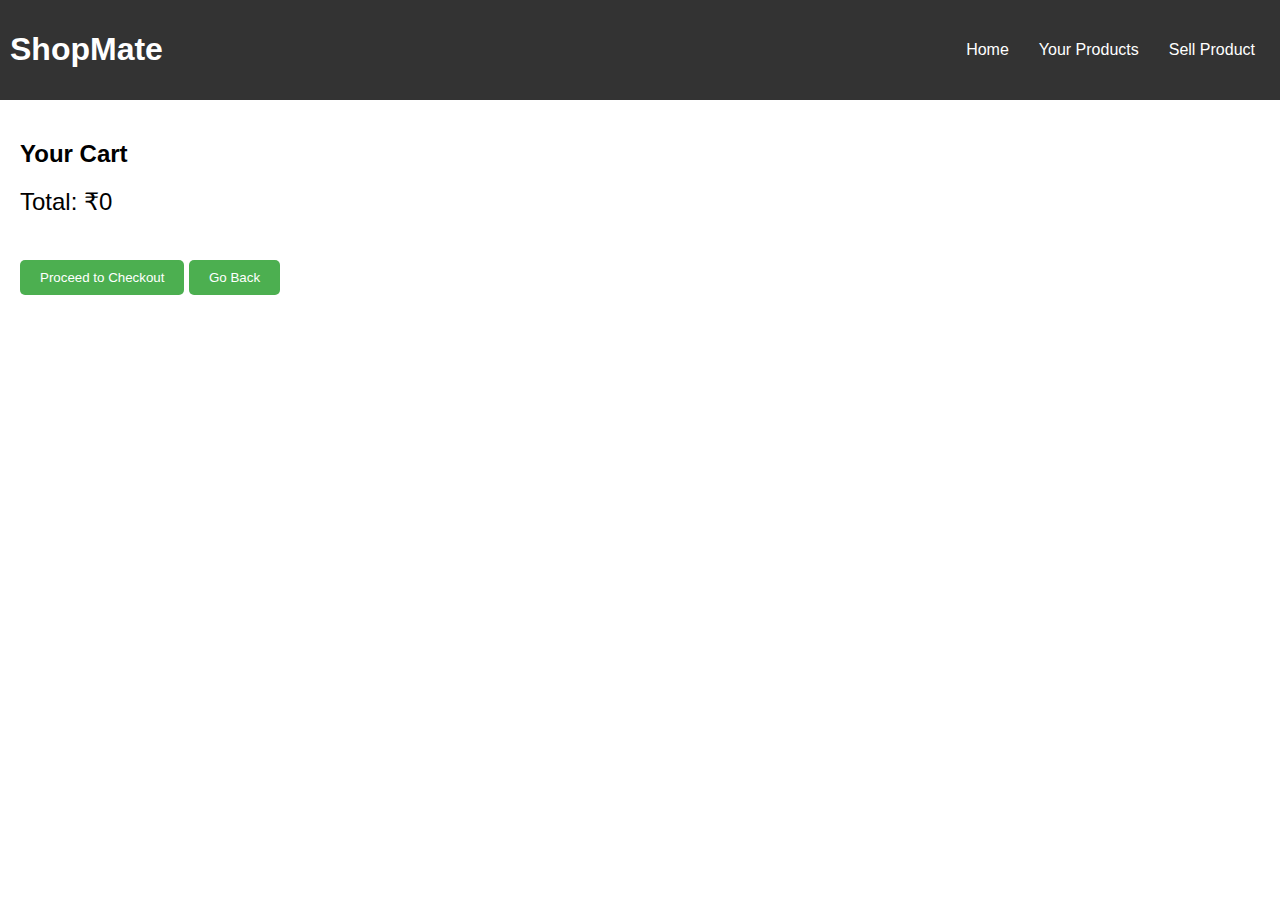
<file: veetukada-main/html/cart.html>
<!DOCTYPE html>
<html lang="en">

<head>
    <meta charset="UTF-8">
    <meta name="viewport" content="width=device-width, initial-scale=1.0">
    <meta http-equiv="X-UA-Compatible" content="ie=edge">
    <title>Your Cart</title>
    <link rel="stylesheet" href="cart.css">
</head>

<body>
    <!-- Header Section -->
    <header>
        <div class="logo">
            <h1>ShopMate</h1>
        </div>
        <nav>
            <ul>
                <li><a href="seller-home.html">Home</a></li>
                <li><a href="seller-html.html">Your Products</a></li>
                <li><a href="your-product.html">Sell Product</a></li>
            </ul>
        </nav>
    </header>

    <!-- Cart Section -->
    <main>
        <h2>Your Cart</h2>
        <div id="cart-items"></div>
        <p class="total" id="total-price">Total: ₹0</p>
        <button class="checkout-btn" onclick="goToPaymentPage()">Proceed to Checkout</button>
        <button class="close-btn" onclick="goBack()">Go Back</button>
    </main>

    <script>
        // JavaScript Code for Cart Page
        let cart = JSON.parse(localStorage.getItem('cart')) || [];

        // Function to display cart items
        function displayCart() {
            const cartItems = document.getElementById("cart-items");
            cartItems.innerHTML = "";
            let total = 0;

            cart.forEach(item => {
                const cartItem = document.createElement("div");
                cartItem.classList.add("cart-item");
                cartItem.innerHTML = `<span>${item.productName}</span> <span>₹${item.price}</span>`;
                cartItems.appendChild(cartItem);
                total += item.price;
            });

            document.getElementById("total-price").textContent = `Total: ₹${total}`;
        }

        // Go to payment page
        function goToPaymentPage() {
            alert("Redirecting to Payment Page...");
            // Here you would redirect to a real payment gateway or payment process page
        }

        // Go back to previous page
        function goBack() {
            window.history.back();
        }

        // Initialize cart page
        displayCart();
    </script>
</body>

</html>
</file>
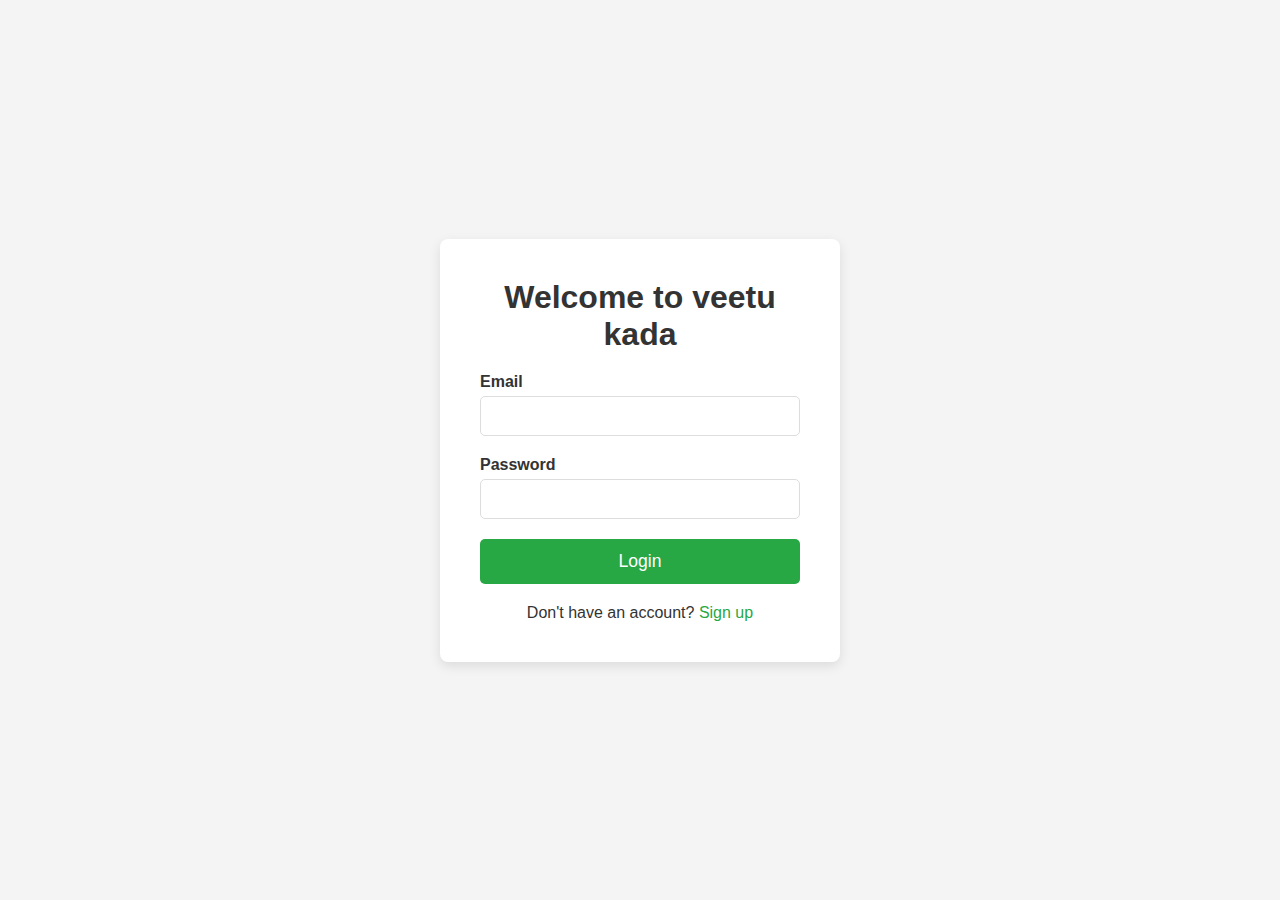
<file: veetukada-main/html/login.html>
<!DOCTYPE html>
<html lang="en">

<head>
    <meta charset="UTF-8">
    <meta name="viewport" content="width=device-width, initial-scale=1.0">
    <meta http-equiv="X-UA-Compatible" content="ie=edge">
    <title>Login / Signup</title>
    <link rel="stylesheet" href="login.css">
</head>

<body>
    <div class="auth-container">
        <h1>Welcome to veetu kada</h1>
        <form id="auth-form">
            <div class="input-group">
                <label for="email">Email</label>
                <input type="email" id="email" name="email" required>
            </div>
            <div class="input-group">
                <label for="password">Password</label>
                <input type="password" id="password" name="password" required>
            </div>

            <button type="submit">Login</button>
        </form>
        <div class="signup-link">
            Don't have an account? <a href="signup.html">Sign up</a>
        </div>
    </div>

    <script>
        document.getElementById("auth-form").addEventListener("submit", function(event) {
            event.preventDefault();

            // Assuming the user is already logged in and their user type is stored
            localStorage.setItem("userLoggedIn", "true");
            window.location.href = "welcome.html";  // Redirect to welcome page after login
        });
    </script>
</body>

</html>
</file>
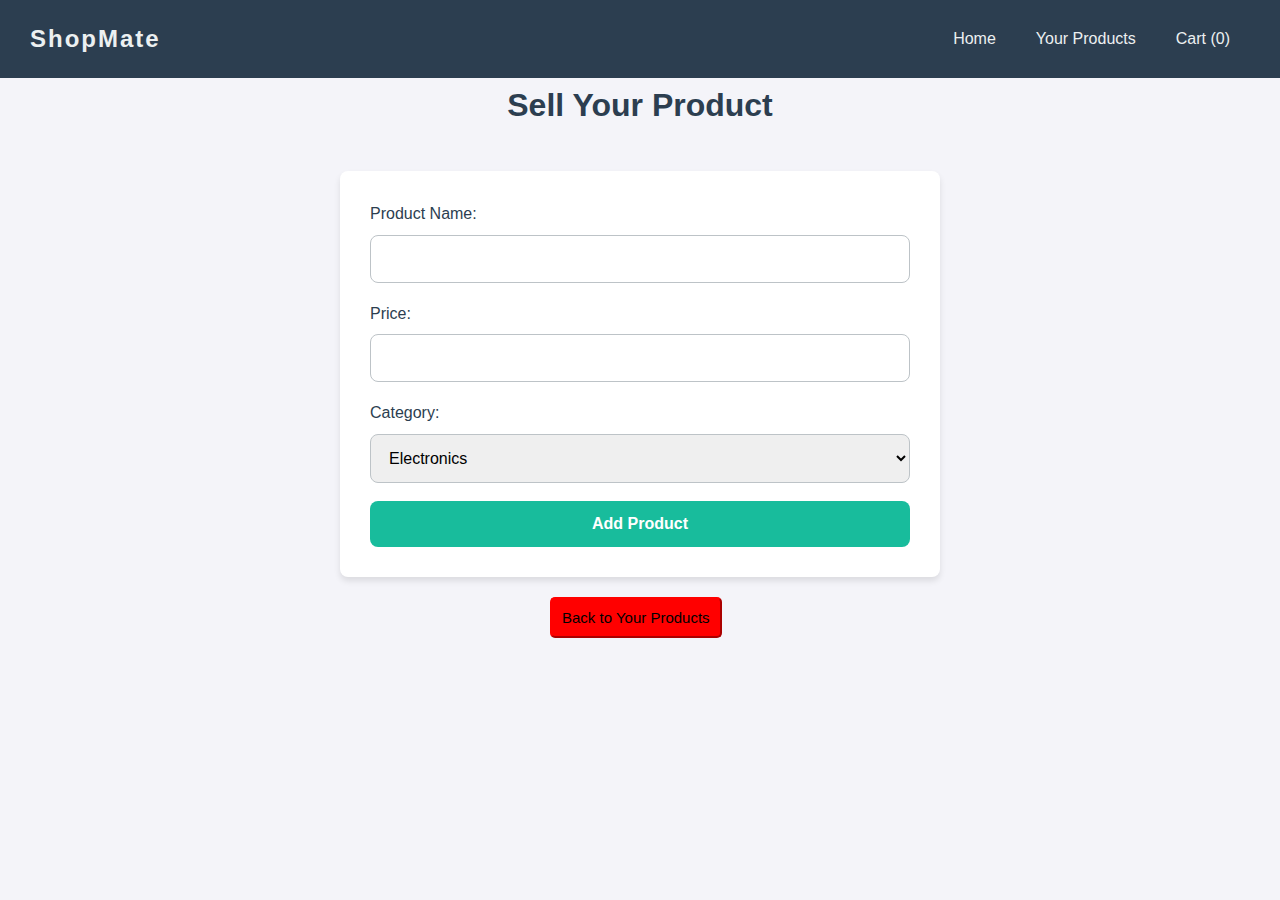
<file: veetukada-main/html/selling.html>
<!DOCTYPE html>
<html lang="en">

<head>
    <meta charset="UTF-8">
    <meta name="viewport" content="width=device-width, initial-scale=1.0">
    <meta http-equiv="X-UA-Compatible" content="ie=edge">
    <title>Sell Your Product</title>
    <link rel="stylesheet" href="selling.css">
</head>

<body>
    <!-- Header Section -->
    <header>
        <div class="logo">
            <h1>ShopMate</h1>
        </div>
        <nav>
            <ul>
                <li><a href="seller-home.html">Home</a></li>
                <li><a href="yourproduct.html">Your Products</a></li>
                <li><a href="cart.html">Cart (<span id="cart-count">0</span>)</a></li>
            </ul>
        </nav>
    </header>

    <!-- Sell Product Section -->
    <main>
        <h2>Sell Your Product</h2>
        <form id="sell-product-form">
            <label for="product-name">Product Name:</label>
            <input type="text" id="product-name" required>

            <label for="product-price">Price:</label>
            <input type="number" id="product-price" required>

            <label for="product-category">Category:</label>
            <select id="product-category" required>
                <option value="electronics">Electronics</option>
                <option value="clothing">Clothing</option>
                <option value="accessories">Accessories</option>
            </select>

            <button type="submit">Add Product</button>
        </form>

        <button id="newbutton" onclick="location.href='yourproduct.html'">Back to Your Products</button>
    </main>

    <script>
        // JavaScript for Selling Product
        document.getElementById("sell-product-form").addEventListener("submit", function (e) {
            e.preventDefault();

            const name = document.getElementById("product-name").value;
            const price = document.getElementById("product-price").value;
            const category = document.getElementById("product-category").value;

            const newProduct = {
                name,
                price,
                category
            };

            // Store the new product in the localStorage for simplicity
            let products = JSON.parse(localStorage.getItem('products')) || [];
            products.push(newProduct);
            localStorage.setItem('products', JSON.stringify(products));

            alert("Product added successfully!");
            document.getElementById("sell-product-form").reset();
        });
    </script>
</body>

</html>
</file>
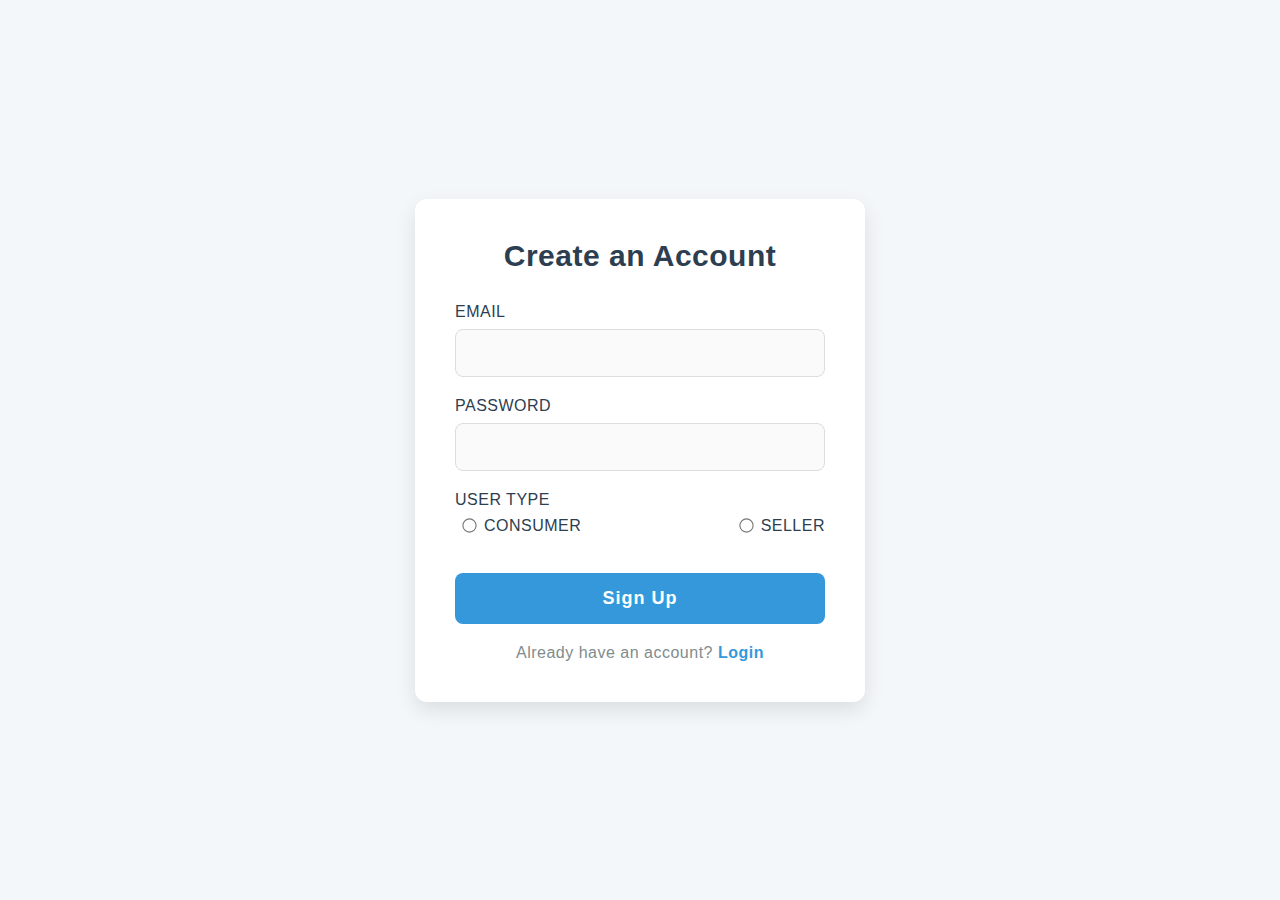
<file: veetukada-main/html/signup.html>
<!DOCTYPE html>
<html lang="en">
<head>
    <meta charset="UTF-8">
    <meta name="viewport" content="width=device-width, initial-scale=1.0">
    <meta http-equiv="X-UA-Compatible" content="ie=edge">
    <title>Signup</title>
    <link rel="stylesheet" href="signup.css">
</head>
<body>
    <div class="auth-container">
        <h1>Create an Account</h1>
        <form id="signup-form">
            <div class="input-group">
                <label for="new-email">Email</label>
                <input type="email" id="new-email" name="new-email" required>
            </div>
            <div class="input-group">
                <label for="new-password">Password</label>
                <input type="password" id="new-password" name="new-password" required>
            </div>

            <!-- User Type Selection -->
            <div class="input-group">
                <label>User Type</label>
                <div class="user-type-options">
                    <label for="consumer">
                        <input type="radio" id="consumer" name="user-type" value="consumer" required>
                        Consumer
                    </label>
                    <label for="seller">
                        <input type="radio" id="seller" name="user-type" value="seller">
                        Seller
                    </label>
                </div>
            </div>

            <button type="submit">Sign Up</button>
        </form>
        <div class="login-link">
            Already have an account? <a href="login.html">Login</a>
        </div>
    </div>

    <script>
        document.getElementById("signup-form").addEventListener("submit", function(event) {
            event.preventDefault(); // Prevent page reload on form submission

            // Get the selected user type
            const userType = document.querySelector('input[name="user-type"]:checked')?.value;

            if (userType) {
                // Store the user type in localStorage
                localStorage.setItem("userLoggedIn", "true");
                localStorage.setItem("userType", userType); // Store user type (consumer or seller)

                // Redirect to the appropriate page based on the user type
                if (userType === 'consumer') {
                    window.location.href = "index.html";  // Redirect to consumer home
                } else if (userType === 'seller') {
                    window.location.href = "seller-home.html";  // Redirect to seller home
                }
            } else {
                alert('Please select whether you are a Consumer or Seller.');
            }
        });
    </script>
</body>
</html>
</file>
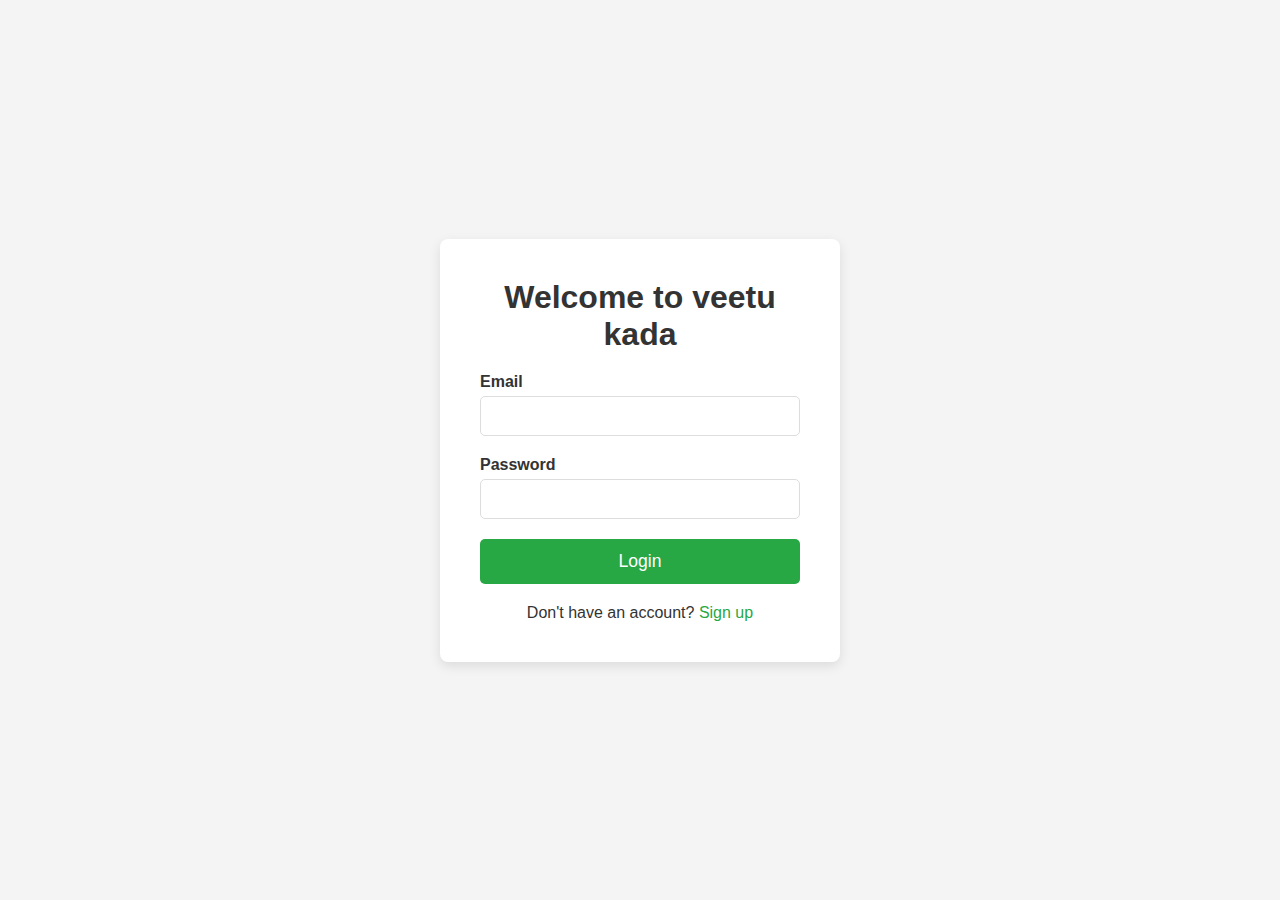
<file: veetukada-main/html/welcome.html>
<!DOCTYPE html>
<html lang="en">
<head>
    <meta charset="UTF-8">
    <meta name="viewport" content="width=device-width, initial-scale=1.0">
    <meta http-equiv="X-UA-Compatible" content="ie=edge">
    <title>Welcome to ShopMate</title>
    <link rel="stylesheet" href="welcome.css">
</head>
<body>
    <div class="welcome-container">
        <h1>Welcome to Veetu Kada</h1>
        <p>“The best way to predict the future is to create it.” – Abraham Lincoln</p>
        <button onclick="window.location.href='index.html'">Go to Shopping</button>
    </div>

    <script>
        // Check if user is logged in, otherwise redirect to login page
        if (!localStorage.getItem("userLoggedIn")) {
            window.location.href = "login.html";
        }
    </script>
</body>
</html>
</file>
<file: veetukada-main/html/cart.css>
/* cart.css */
body {
    font-family: Arial, sans-serif;
    margin: 0;
    padding: 0;
}

header {
    background-color: #333;
    color: white;
    padding: 10px;
    display: flex;
    justify-content: space-between;
    align-items: center;
}

header nav ul {
    list-style: none;
    display: flex;
}

header nav ul li {
    margin: 0 15px;
}

header nav ul li a {
    color: white;
    text-decoration: none;
}

main {
    padding: 20px;
}

.cart-item {
    display: flex;
    justify-content: space-between;
    padding: 5px 0;
    border-bottom: 1px solid #ccc;
}

.total {
    font-size: 1.5rem;
    margin-top: 20px;
}

.checkout-btn,
.close-btn {
    background-color: #4CAF50;
    color: white;
    padding: 10px 20px;
    border: none;
    border-radius: 5px;
    cursor: pointer;
    margin-top: 20px;
}

.checkout-btn:hover,
.close-btn:hover {
    background-color: #45a049;
}
</file>
<file: veetukada-main/html/login.css>
/* General Reset */
* {
    margin: 0;
    padding: 0;
    box-sizing: border-box;
}

/* Body */
body {
    font-family: 'Segoe UI', Tahoma, Geneva, Verdana, sans-serif;
    background-color: #f4f4f4;
    color: #333;
    display: flex;
    justify-content: center;
    align-items: center;
    min-height: 100vh;
    padding: 0;
}

/* Auth Container */
.auth-container {
    background-color: #fff;
    padding: 40px;
    border-radius: 8px;
    box-shadow: 0 4px 12px rgba(0, 0, 0, 0.1);
    width: 100%;
    max-width: 400px;
    text-align: center;
}

/* Heading */
.auth-container h1 {
    font-size: 2rem;
    color: #333;
    margin-bottom: 20px;
}

/* Input Group */
.input-group {
    margin-bottom: 20px;
    text-align: left;
}

.input-group label {
    font-size: 1rem;
    font-weight: 600;
    color: #333;
    display: block;
    margin-bottom: 5px;
}

.input-group input {
    width: 100%;
    padding: 10px;
    font-size: 1rem;
    border: 1px solid #ddd;
    border-radius: 5px;
    outline: none;
}

.input-group input:focus {
    border-color: #ff5c5c;
}

/* User Type Selection */
.user-type-options {
    display: flex;
    justify-content: space-evenly;
    align-items: center;
    margin-top: 10px;
}

.user-type-options label {
    font-size: 1rem;
    color: #333;
}

.user-type-options input {
    margin-right: 5px;
}

/* Submit Button */
button {
    background-color: #28a745;
    color: white;
    border: none;
    padding: 12px 20px;
    width: 100%;
    font-size: 1.1rem;
    border-radius: 5px;
    cursor: pointer;
    transition: background-color 0.3s ease;
}

button:hover {
    background-color: #218838;
}

/* Sign Up Link */
.signup-link {
    margin-top: 20px;
    font-size: 1rem;
    color: #333;
}

.signup-link a {
    text-decoration: none;
    color: #28a745;
}

.signup-link a:hover {
    text-decoration: underline;
}
</file>
<file: veetukada-main/html/selling.css>
/* Reset and base styles */
* {
    margin: 0;
    padding: 0;
    box-sizing: border-box;
}

body {
    font-family: 'Segoe UI', Tahoma, Geneva, Verdana, sans-serif;
    background-color: #f4f4f9;
    color: #333;
    line-height: 1.6;
    padding-top: 60px; /* Allow space for fixed header */
}

/* Header styles */
header {
    position: fixed;
    top: 0;
    left: 0;
    width: 100%;
    background-color: #2c3e50;
    color: #ecf0f1;
    padding: 20px 30px;
    display: flex;
    justify-content: space-between;
    align-items: center;
    z-index: 1000;
}

header .logo h1 {
    font-size: 24px;
    font-weight: 600;
    letter-spacing: 2px;
}

header nav ul {
    display: flex;
    list-style: none;
}

header nav ul li {
    margin: 0 20px;
}

header nav ul li a {
    color: #ecf0f1;
    text-decoration: none;
    font-size: 16px;
    font-weight: 500;
    transition: color 0.3s ease;
}

header nav ul li a:hover {
    color: #18bc9c;
}

/* Main content styles */
main {
    max-width: 1200px;
    margin: 0 auto;
    padding: 20px;
}

/* Form Container */
h2 {
    font-size: 32px;
    text-align: center;
    color: #2c3e50;
    margin-bottom: 40px;
}

form {
    background-color: #ffffff;
    padding: 30px;
    border-radius: 8px;
    box-shadow: 0 4px 6px rgba(0, 0, 0, 0.1);
    width: 100%;
    max-width: 600px;
    margin: 0 auto;
}

form label {
    font-size: 16px;
    color: #2c3e50;
    font-weight: 500;
    display: block;
    margin-bottom: 8px;
}

form input,
form select {
    width: 100%;
    padding: 14px;
    margin-bottom: 18px;
    border-radius: 8px;
    border: 1px solid #bdc3c7;
    font-size: 16px;
    transition: border-color 0.3s ease;
}

form input:focus,
form select:focus {
    border-color: #18bc9c;
    outline: none;
}

form button {
    width: 100%;
    padding: 14px;
    background-color: #18bc9c;
    color: #ffffff;
    font-size: 16px;
    font-weight: 600;
    border: none;
    border-radius: 8px;
    cursor: pointer;
    transition: background-color 0.3s ease, transform 0.2s ease;
}

form button:hover {
    background-color: #16a085;
    transform: translateY(-2px);
}

form button:active {
    transform: translateY(0);
}

button.back-button {
    display: block;
    margin-top: 20px;
    padding: 12px 20px;
    background-color: #e74c3c;
    color: white;
    font-size: 16px;
    border: none;
    border-radius: 8px;
    cursor: pointer;
    text-align: center;
    width: 100%;
    transition: background-color 0.3s ease;
}

button.back-button:hover {
    background-color: #c0392b;
}

/* Footer styles */
footer {
    background-color: #2c3e50;
    color: #ecf0f1;
    text-align: center;
    padding: 20px 0;
    margin-top: 40px;
}

/* Media Queries */
@media (max-width: 768px) {
    header {
        padding: 15px 20px;
    }

    header .logo h1 {
        font-size: 20px;
    }

    header nav ul {
        flex-direction: column;
        align-items: center;
    }

    header nav ul li {
        margin-bottom: 15px;
    }

    main {
        padding: 15px;
    }

    form {
        padding: 20px;
    }

    form input,
    form select {
        padding: 12px;
    }

    form button {
        padding: 12px;
    }

    button.back-button {
        padding: 10px 15px;
    }
}
#newbutton
{
    background-color:red;
    margin-left: 490px;
    border-radius: 5px;
    border-color: red;
    font-size: 15px;
    padding: 10px;
    margin-top: 20px;
}
</file>
<file: veetukada-main/html/signup.css>
/* Global Reset and Layout */
* {
    margin: 0;
    padding: 0;
    box-sizing: border-box;
}

body {
    font-family: 'Roboto', sans-serif;
    background-color: #f4f7fa;
    color: #333;
    display: flex;
    justify-content: center;
    align-items: center;
    height: 100vh;
    padding: 10px;
}

.auth-container {
    background-color: #ffffff;
    border-radius: 12px;
    box-shadow: 0 8px 20px rgba(0, 0, 0, 0.1);
    width: 100%;
    max-width: 450px;
    padding: 40px;
    text-align: center;
    box-sizing: border-box;
}

h1 {
    font-size: 30px;
    font-weight: 700;
    color: #2c3e50;
    margin-bottom: 30px;
    letter-spacing: 0.5px;  /* Lowered letter-spacing */
}

/* Input Group */
.input-group {
    width: 100%;
    margin-bottom: 20px;
    text-align: left;
    position: relative;
}

.input-group label {
    font-size: 16px;
    color: #2c3e50;
    font-weight: 500;
    margin-bottom: 8px;
    display: block;
    text-transform: uppercase;
    letter-spacing: 0.5px;  /* Reduced letter-spacing */
}

.input-group input {
    width: 100%;
    padding: 14px;
    font-size: 16px;
    border: 1px solid #ddd;
    border-radius: 8px;
    background-color: #fafafa;
    color: #333;
    outline: none;
    transition: border-color 0.3s ease, background-color 0.3s ease;
}

.input-group input:focus {
    border-color: #3498db;
    background-color: #ffffff;
}

.input-group input::placeholder {
    color: #aaa;
}

.user-type-options {
    display: flex;
    justify-content: space-between;
    margin-bottom: 30px;
}

.user-type-options label {
    font-size: 16px;
    font-weight: 500;
    color: #2c3e50;
    display: flex;
    align-items: center;
    cursor: pointer;
    padding-left: 8px;
}

.user-type-options input {
    margin-right: 8px;
    transform: scale(1.1);
}

button {
    width: 100%;
    padding: 15px;
    font-size: 18px;
    font-weight: 600;
    background-color: #3498db;
    color: white;
    border: none;
    border-radius: 8px;
    cursor: pointer;
    transition: all 0.3s ease;
    letter-spacing: 1px;  /* Slight letter-spacing to maintain readability */
}

button:hover {
    background-color: #2980b9;
}

button:active {
    transform: scale(0.98);
}

.login-link {
    margin-top: 20px;
    font-size: 16px;
    font-weight: 400;
    color: #7f8c8d;
    letter-spacing: 0.5px; /* Reduced letter-spacing */
}

.login-link a {
    color: #3498db;
    text-decoration: none;
    font-weight: 600;
}

.login-link a:hover {
    text-decoration: underline;
}

/* Responsive Design */
@media (max-width: 480px) {
    .auth-container {
        padding: 25px;
        width: 90%;
    }

    h1 {
        font-size: 24px;
        margin-bottom: 20px;
    }

    .input-group input {
        font-size: 14px;
    }

    button {
        font-size: 16px;
    }

    .login-link {
        font-size: 14px;
    }
}
</file>
<file: veetukada-main/html/welcome.css>
/* General Reset */
* {
    margin: 0;
    padding: 0;
    box-sizing: border-box;
}

body {
    font-family: 'Arial', sans-serif;
    background: linear-gradient(135deg, #f2f3f5, #ff5c5c);
    color: #333;
    display: flex;
    justify-content: center;
    align-items: center;
    height: 100vh;
    text-align: center;
}

.welcome-container {
    background-color: #fff;
    padding: 40px;
    border-radius: 10px;
    box-shadow: 0 4px 15px rgba(0, 0, 0, 0.1);
    max-width: 500px;
    width: 100%;
    text-align: center;
    transition: all 0.3s ease;
}

.welcome-container h1 {
    font-size: 2.8rem;
    color: #2c3e50;
    font-weight: 700;
    margin-bottom: 15px;
    text-transform: uppercase;
}

.welcome-container p {
    font-size: 1.2rem;
    color: #555;
    margin-bottom: 25px;
    font-style: italic;
    line-height: 1.6;
}

button {
    background-color: #ff5c5c;
    color: white;
    padding: 15px 30px;
    font-size: 1.1rem;
    border: none;
    border-radius: 5px;
    cursor: pointer;
    transition: background-color 0.3s ease, transform 0.2s ease;
    box-shadow: 0 4px 10px rgba(0, 0, 0, 0.2);
}

button:hover {
    background-color: #e04e4e;
    transform: scale(1.05);
}

button:active {
    background-color: #d04343;
}

@media (max-width: 600px) {
    .welcome-container {
        padding: 20px;
        max-width: 90%;
    }

    h1 {
        font-size: 2.2rem;
    }

    p {
        font-size: 1rem;
    }

    button {
        font-size: 1rem;
    }
}
</file>
